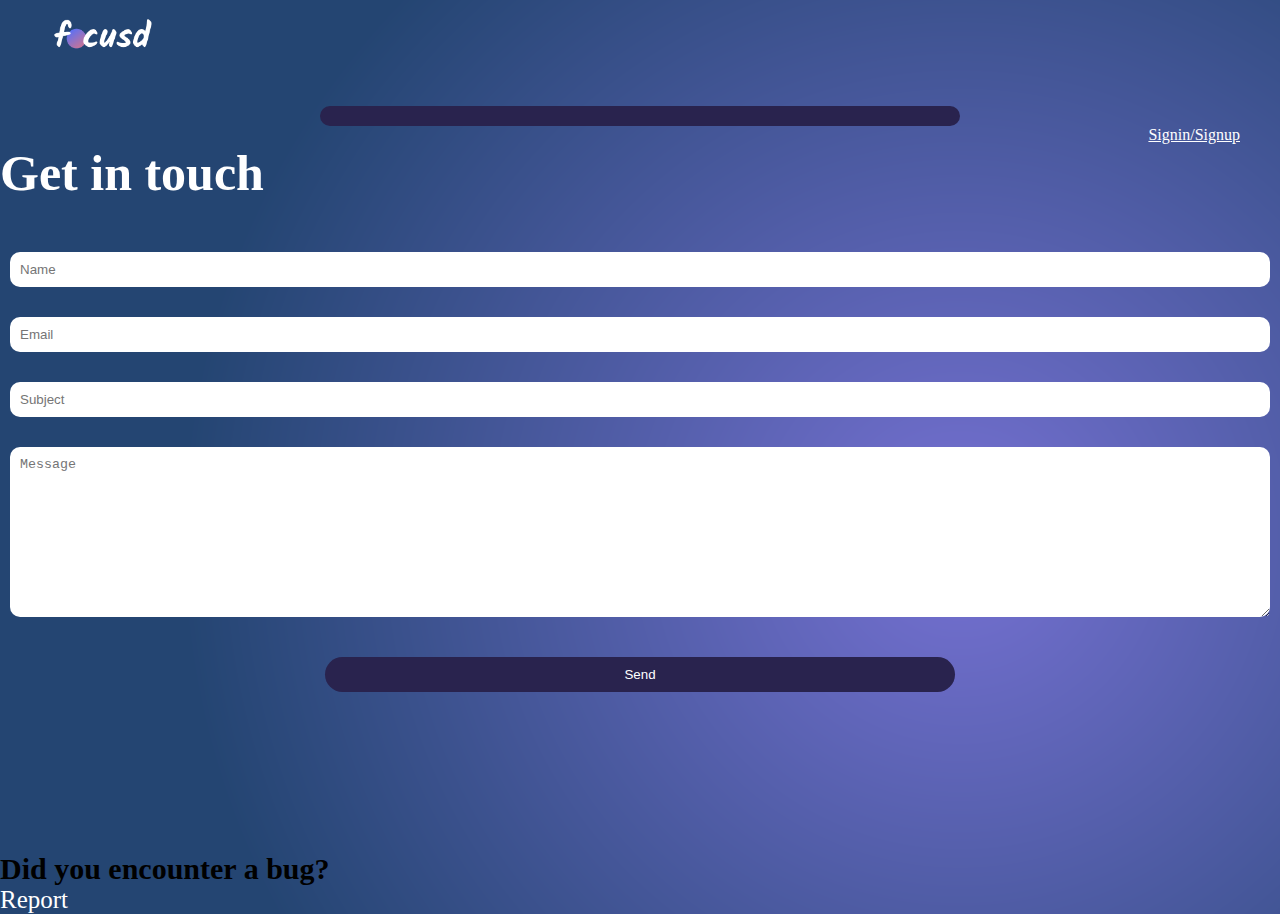
<file: MP2-manual/contact.html>
<!DOCTYPE html>
<html lang="en">
<head>
    <meta charset="UTF-8">
    <meta name="viewport" content="width=device-width, initial-scale=1.0">
    <link rel="icon" href="resources/tab.png">
    <title>Focusd</title>
    <link href="https://cdn.jsdelivr.net/npm/bootstrap@5.3.0/dist/css/bootstrap.min.css" rel="stylesheet" integrity="sha384-9ndCyUaIbzAi2FUVXJi0CjmCapSmO7SnpJef0486qhLnuZ2cdeRhO02iuK6FUUVM" crossorigin="anonymous">
    <script src="https://cdn.jsdelivr.net/npm/bootstrap@5.3.0/dist/js/bootstrap.bundle.min.js" integrity="sha384-geWF76RCwLtnZ8qwWowPQNguL3RmwHVBC9FhGdlKrxdiJJigb/j/68SIy3Te4Bkz" crossorigin="anonymous"></script>

    <style>
        *{
        margin: 0;
        padding: 0;
        box-sizing: border-box;
        /*border: 1px solid black;*/
      }
      .navimg{
        width: 30px;
        margin: 10px;
      }
      .navbar-brands{
        display: block;
        position: relative;
        width: 40%;
        left: 2%;
        height: auto;
      }
  
      .logo{
        width: 30%;
        height: auto;
      }
      form{
        padding: 10px 10px;
        display: flex;
        flex-direction: column;
        justify-content: space-around;
      }
      input , textarea{
        margin-top: 15px;
        margin-bottom: 15px;
        padding: 10px;
        font-weight: 500;
        color: black;
        border-radius: 10px;
        outline: none;
        border: none;
      }
      #bug{
        margin-top: 150px;
      }
      button{
        padding: 10px;
        border-radius: 20px;
        font-weight: 500;
        color: white;
        background-color: rgb(41, 35, 78);
        width: 50%;
        display: flex;
        position: relative;
        text-align: center;
        justify-content: center;
        left: 25%;
        margin-top: 25px;
        border: none;
      }
      h1{
        font-size: 50px;
        color: white;
        padding-bottom: 25px;
      }
      #bug a{
        color: white;
        text-decoration: none;
        font-weight: 500;
        font-size: 25px;
      }
      h3{
        font-size: 30px;
      }

      
    </style>
</head>
<body style="background-image: url('resources/background.png');">

    <nav class="navbar navbar-expand-lg" >
        <div class="container-fluid">
            <div class="navbar-brands">
              <a class="nav-link" href="about.html"><img src="resources/logo.png" class="logo"></a>
            </div>
            <button class="navbar-toggler" type="button" data-bs-toggle="collapse" data-bs-target="#navbarNavDropdown" aria-controls="navbarNavDropdown" aria-expanded="false" aria-label="Toggle navigation">
                <span class="navbar-toggler-icon"></span>
            </button>
            <div class="collapse navbar-collapse justify-content-end" id="navbarNavDropdown" style="margin-right: 40px;">
                <ul class="navbar-nav" style="display:flex; justify-content:end;">
                    <a href="SignIn.html" class="signin" style="color: white; font-weight: 400;">Signin/Signup</a>
                </ul>
            </div>
        </div>
    </nav>

    <div class="container text-center">
        <div class="row">
          <div class="col">
            <h1>Get in touch</h1>
            <form action="https://formsubmit.co/fedzkie25@gmail.com" method="POST">
                <input type="text" name="name"  class="form-control" placeholder="Name" required>
                <input type="email" name="email" class="form-control"  placeholder="Email" required>
                <input type="text" name="title" class="form-control"  placeholder="Subject" required>
                <textarea type="textarea" name="message" placeholder="Message" id="" cols="30" rows="10" required></textarea>
                <button type="submit">Send</button>
                <input type="hidden" name="_next" value="https://edmharalcones.github.io/MP2/">
            </form>
          </div>
          <div class="col" id="bug">
            <h3>Did you encounter a bug?</h3>
            <a href="report.html">Report</a>
          </div>
        </div>
      </div>

</body>
</html>
</file>
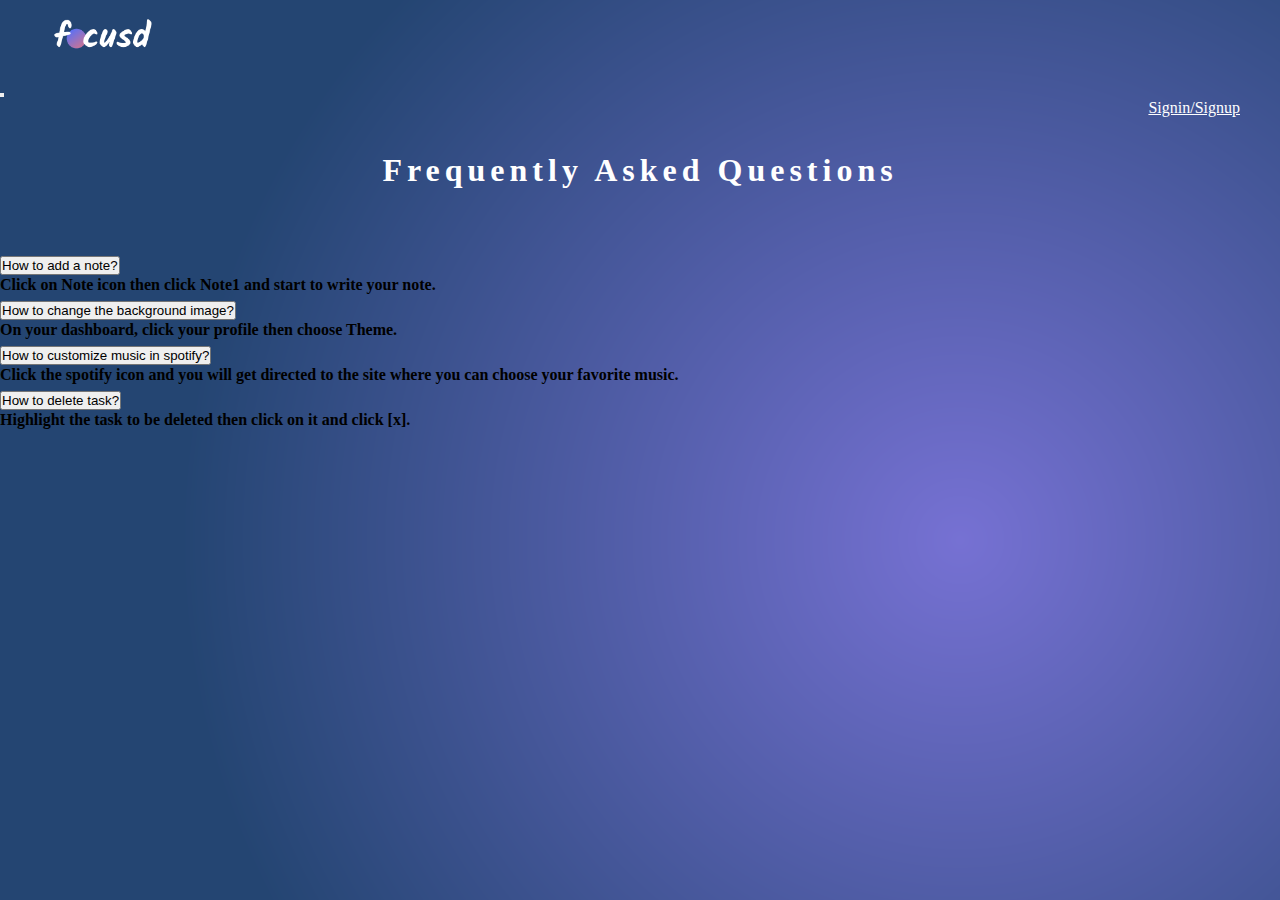
<file: MP2-manual/faq.html>
<!DOCTYPE html>
<html lang="en">
<head>
    <meta charset="UTF-8">
    <meta name="viewport" content="width=device-width, initial-scale=1.0">
    <link rel="icon" href="resources/tab.png">
    <title>Focusd</title>
    <link href="https://cdn.jsdelivr.net/npm/bootstrap@5.3.0/dist/css/bootstrap.min.css" rel="stylesheet" integrity="sha384-9ndCyUaIbzAi2FUVXJi0CjmCapSmO7SnpJef0486qhLnuZ2cdeRhO02iuK6FUUVM" crossorigin="anonymous">
    <script src="https://cdn.jsdelivr.net/npm/bootstrap@5.3.0/dist/js/bootstrap.bundle.min.js" integrity="sha384-geWF76RCwLtnZ8qwWowPQNguL3RmwHVBC9FhGdlKrxdiJJigb/j/68SIy3Te4Bkz" crossorigin="anonymous"></script>

    <style>
        *{
        margin: 0;
        padding: 0;
        box-sizing: border-box;
        /*border: 1px solid black;*/
      }
      .navimg{
        width: 30px;
        margin: 10px;
      }
      .navbar-brands{
        display: block;
        position: relative;
        width: 40%;
        left: 2%;
        height: auto;
      }
  
      .logo{
        width: 30%;
        height: auto;
      }
      header{
        text-align: center;
        margin-top: 25px;
        margin-bottom: 25px;
      }
      header h1{
        color: white;
        font-weight: 700;
        padding: 10px 0 10px 0;
        margin-bottom: 50px;
        letter-spacing: 5px;
      }
    </style>
</head>
<body style="background-image: url('resources/background.png');">

    <nav class="navbar navbar-expand-lg" >
        <div class="container-fluid">
            <div class="navbar-brands">
              <a class="nav-link" href="index.html"><img src="resources/logo.png" class="logo"></a>
            </div>
            <button class="navbar-toggler" type="button" data-bs-toggle="collapse" data-bs-target="#navbarNavDropdown" aria-controls="navbarNavDropdown" aria-expanded="false" aria-label="Toggle navigation">
                <span class="navbar-toggler-icon"></span>
            </button>
            <div class="collapse navbar-collapse justify-content-end" id="navbarNavDropdown" style="margin-right: 40px;">
                <ul class="navbar-nav" style="display:flex; justify-content:end;">
                    <a href="SignIn.html" class="signin" style="color: white; font-weight: 400;">Signin/Signup</a>
                </ul>
            </div>
        </div>
    </nav>


  <header>
    
    <h1>Frequently Asked Questions</h1>

  </header>
  <div class="container w-50">
    <div class="accordion" id="accordionExample">
      <div class="accordion-item">
        <h2 class="accordion-header">
          <button class="accordion-button" type="button" data-bs-toggle="collapse" data-bs-target="#collapseOne" aria-expanded="true" aria-controls="collapseOne">
            How to add a note?
          </button>
        </h2>
        <div id="collapseOne" class="accordion-collapse collapse show" data-bs-parent="#accordionExample">
          <div class="accordion-body">
            <strong>Click on Note icon then click Note1 and start to write your note.</strong>
          </div>
        </div>
      </div>
      <div class="accordion-item">
        <h2 class="accordion-header">
          <button class="accordion-button collapsed" type="button" data-bs-toggle="collapse" data-bs-target="#collapseTwo" aria-expanded="false" aria-controls="collapseTwo">
            How to change the background image?
          </button>
        </h2>
        <div id="collapseTwo" class="accordion-collapse collapse" data-bs-parent="#accordionExample">
          <div class="accordion-body">
            <strong>On your dashboard, click your profile then choose Theme.</strong> 
          </div>
        </div>
      </div>
      <div class="accordion-item">
        <h2 class="accordion-header">
          <button class="accordion-button collapsed" type="button" data-bs-toggle="collapse" data-bs-target="#collapseThree" aria-expanded="false" aria-controls="collapseThree">
            How to customize music in spotify?
          </button>
        </h2>
        <div id="collapseThree" class="accordion-collapse collapse" data-bs-parent="#accordionExample">
          <div class="accordion-body">
            <strong>Click the spotify icon and you will get directed to the site where you can choose your favorite music.</strong> 
          </div>
        </div>
      </div>
      <div class="accordion-item">
        <h2 class="accordion-header">
          <button class="accordion-button collapsed" type="button" data-bs-toggle="collapse" data-bs-target="#collapseFour" aria-expanded="false" aria-controls="collapseFour">
            How to delete task?
          </button>
        </h2>
        <div id="collapseFour" class="accordion-collapse collapse" data-bs-parent="#accordionExample">
          <div class="accordion-body">
            <strong>Highlight the task to be deleted then click on it and click [x].</strong>
          </div>
        </div>
      </div>
    </div>
  </div>  
</body>
</html>
</file>
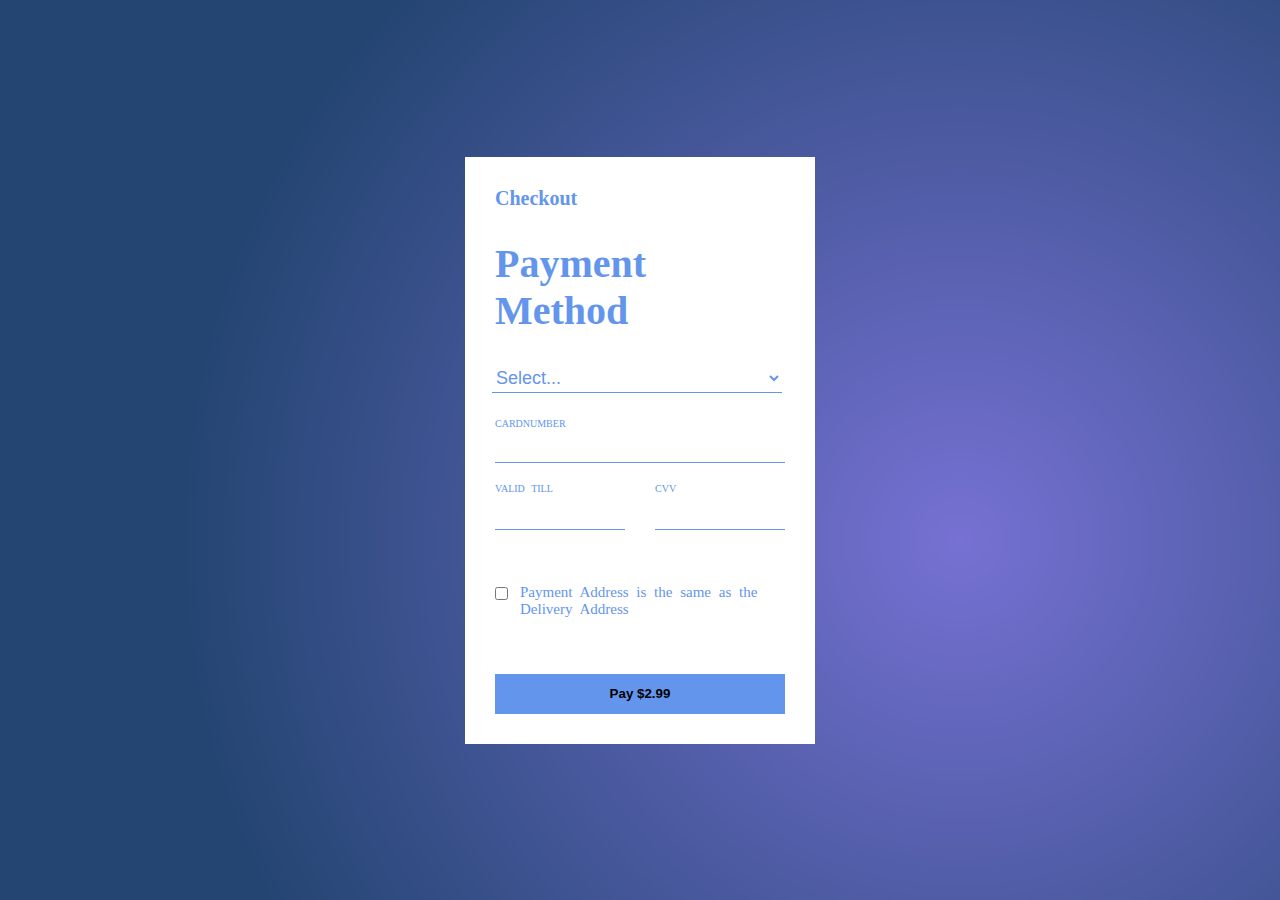
<file: MP2-manual/payment.html>
<!DOCTYPE html>
<html lang="en">
<head>
  <meta charset="UTF-8">
  <meta name="viewport" content="width=device-width, initial-scale=1.0">
  <link rel="icon" href="resources/tab.png">
  <title>Payment $2.99</title>
  <link rel="stylesheet" href="css/payment.css">
  <script src="js/payment.js"></script>
</head>
<body style="background-image: url('resources/background.png');">
    <div class="container">
        <h3>Checkout</h3>
        <h1>Payment Method</h1>
        <form action="">
            <label for="country">
                <select name="country" id="country">
                    <option value="Select">Select...</option>
                    <option value="USA">USA</option>
                    <option value="Canada">Canada</option>
                    <option value="United Kingdom">United Kingdom</option>
                </select>
            </label>
            <label for="cardno">CardNumber
                <input type="text" name="cardno" id="cardno" maxlength="19" onkeypress="cardspace()"/> 
            </label>
            <div class="float">
              <label for="validtill">Valid till
                <input type="text" name="validtill" id="validtill" maxlength="7" onkeypress="addSlashes()">
              </label>
              <label for="cvv">CVV
                <input type="text" name="cvv" id="cvv" maxlength="3">
              </label>
            </div>
              <label for="checkbox">
                <input type="checkbox" name="checkbox" id="checkbox">
                <p>Payment Address is the same as the Delivery Address</p>
              </label>
              <button>Pay $2.99</button>
              
        </form>
    </div>
</body>
</html>
</file>
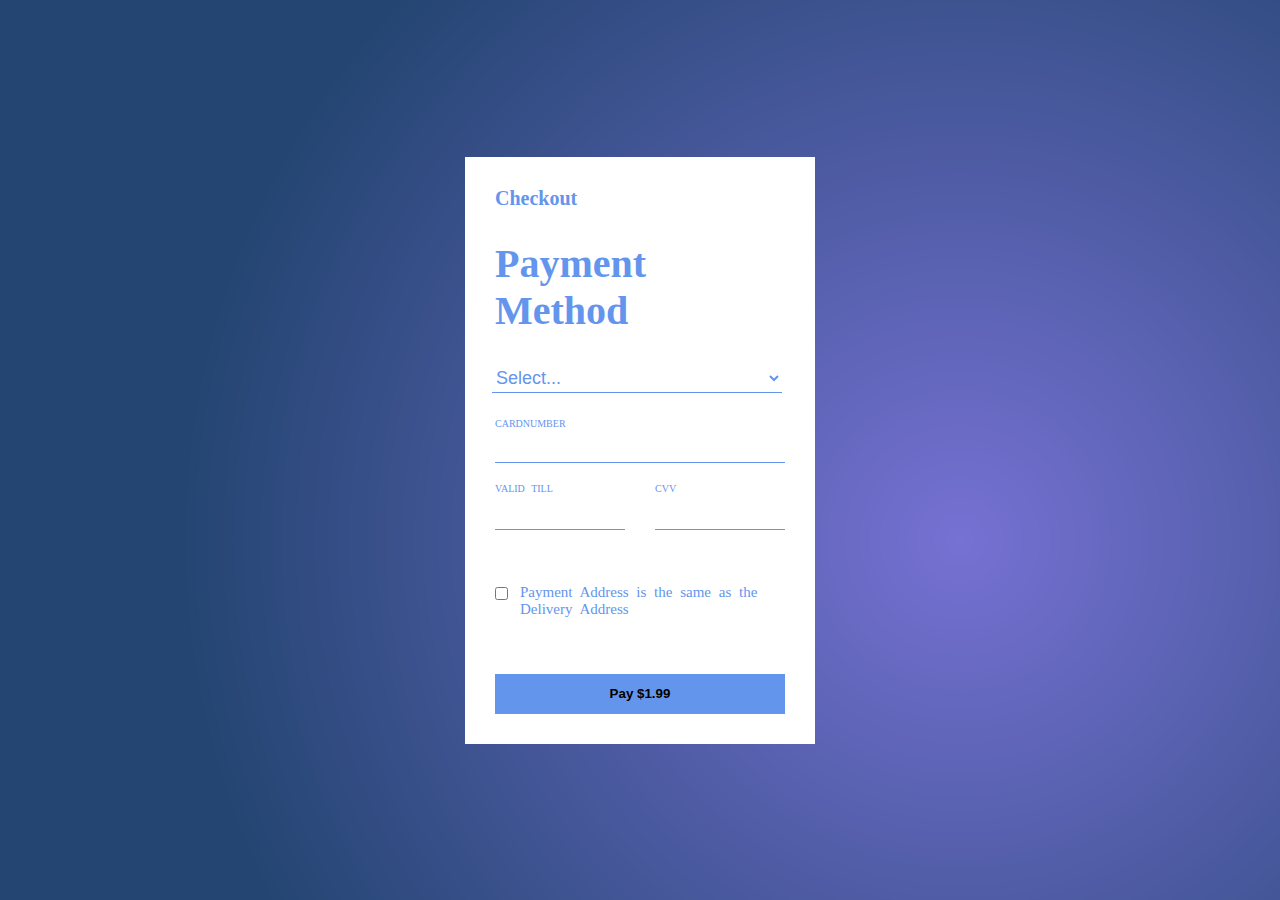
<file: MP2-manual/payment2.html>
<!DOCTYPE html>
<html lang="en">
<head>
  <meta charset="UTF-8">
  <meta name="viewport" content="width=device-width, initial-scale=1.0">
  <link rel="icon" href="resources/tab.png">
  <title>Payment $1.99</title>
  <link rel="stylesheet" href="css/payment.css">
  <script src="js/payment.js"></script>
</head>
<body style="background-image: url('resources/background.png');">
    <div class="container">
        <h3>Checkout</h3>
        <h1>Payment Method</h1>
        <form action="">
            <label for="country">
                <select name="country" id="country">
                    <option value="Select">Select...</option>
                    <option value="USA">USA</option>
                    <option value="Canada">Canada</option>
                    <option value="United Kingdom">United Kingdom</option>
                </select>
            </label>
            <label for="cardno">CardNumber
                <input type="text" name="cardno" id="cardno" maxlength="19" onkeypress="cardspace()"/> 
            </label>
            <div class="float">
              <label for="validtill">Valid till
                <input type="text" name="validtill" id="validtill" maxlength="7" onkeypress="addSlashes()">
              </label>
              <label for="cvv">CVV
                <input type="text" name="cvv" id="cvv" maxlength="3">
              </label>
            </div>
              <label for="checkbox">
                <input type="checkbox" name="checkbox" id="checkbox">
                <p>Payment Address is the same as the Delivery Address</p>
              </label>
              <button>Pay $1.99</button>
              
        </form>
    </div>
</body>
</html>
</file>
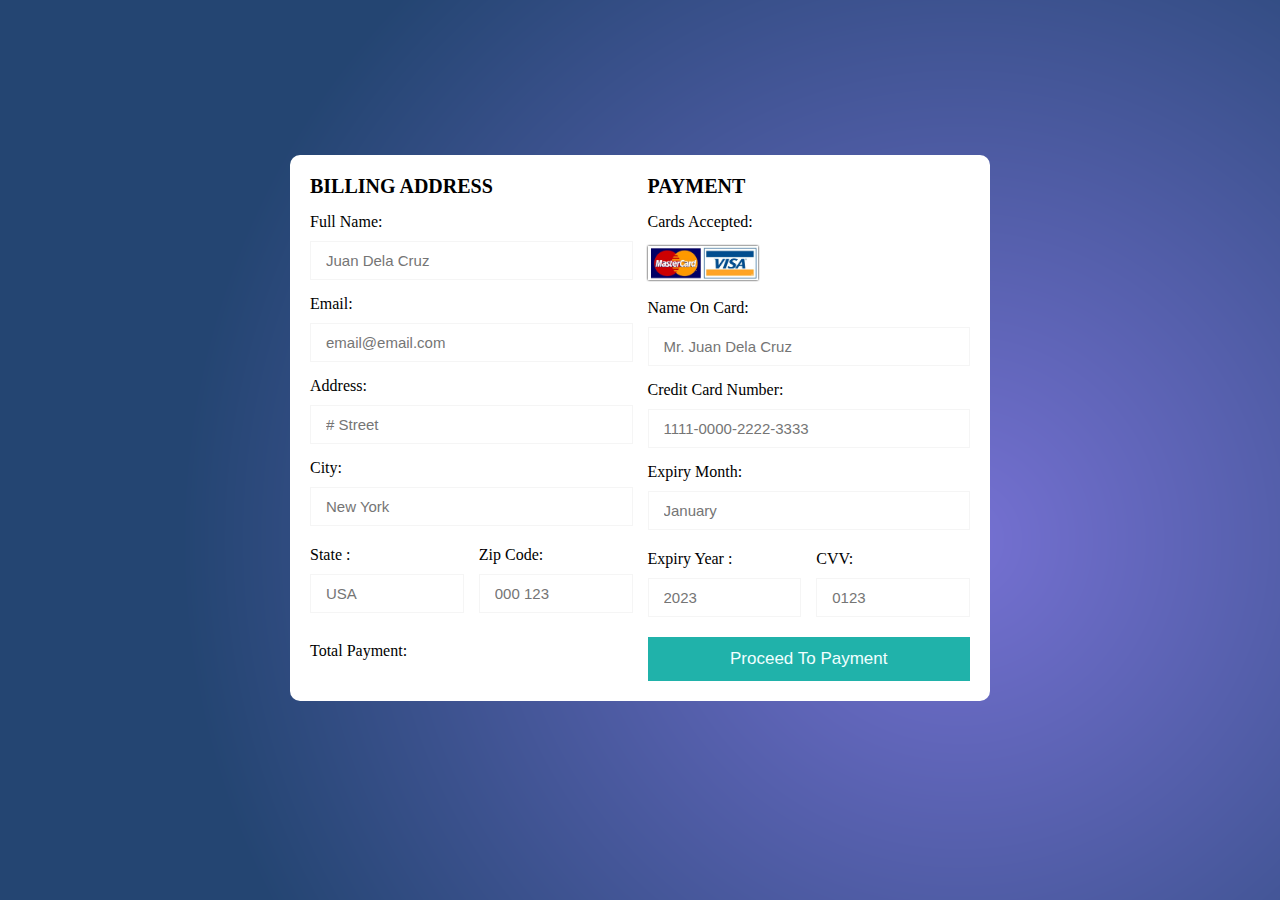
<file: MP2-manual/payment3.html>
<!DOCTYPE html>
<html lang="en">
<head>
    <meta charset="UTF-8">
    <meta name="viewport" content="width=device-width, initial-scale=1.0">
    <link rel="icon" href="resources/tab.png">
    <title>Focusd</title>

    <style>
        *{
            margin: 0; padding: 0;
            box-sizing: border-box;
            outline: none; border: none;
            text-transform: capitalize;
            transition: all .2s linear;
        }
        .container{
            display: flex;
            justify-content: center;
            align-items: center;
            padding: 25px;
            min-height: 100vh;
            background: url(resources/background.png);
            padding-bottom: 70px;
        }
        .container form{
            padding: 20px;
            width: 700px;
            background: white;
            box-shadow: 0 5px 10px rgba(0,0 0,.1);
            border-radius: 10px;
        }
        .container form .row{
            display: flex;
            flex-wrap: wrap;
            gap: 15px;
        }
        .container form .row .col{
            flex: 1 1 250px;
        }
        .container form .row .col .title{
            font-size: 20px;
            color: black;
            text-transform: uppercase;
        }
        .container form .row .col .inputBox{
            margin: 15px 0;
        }
        .container form .row .col .inputBox span{
            margin-bottom: 10px;
            display: block;
        }
        .container form .row .col .inputBox input{
            width: 100%;
            border: 1px solid whitesmoke;
            padding: 10px 15px;
            font-size: 15px;
            text-transform: none;
        }
        .container form .row .col .inputBox input:focus{
            border: 1px solid black;
        }
        .container form .row .col .flex{
            display: flex;
            gap: 15px;
        }
        .container form .row .col .flex .inputBox{
            margin-top: 5px;
        }
        .container form .row .col .inputBox img{
            height: 34px;
            margin-top: 5px;
            filter: drop-shadow(0 0 1px black);
        }
        .container form .submit-btn{
            width: 100%;
            padding: 12px;
            font-size: 17px;
            background: lightseagreen;
            color: azure;
            margin-top: 5px;
            cursor: pointer;
        }
        .container form .submit-btn:hover{
            background: green;
        }
        .Total-item{
            margin-top: 10px;
        }
        .pricee{
            text-align: end;
            font-size: 20px;
        }
    </style>
</head>
<body>
    
    <div class="container">
        <form action="" onsubmit="submit()">
            <div class="row">
                <div class="col">
                    <h3 class="title">Billing Address</h3>
                    <div class="inputBox">
                        <span>Full name:</span>
                        <input type="text" placeholder="Juan Dela Cruz" required>
                    </div>
                    <div class="inputBox">
                        <span>Email:</span>
                        <input type="text" placeholder="email@email.com" required>
                    </div>
                    <div class="inputBox">
                        <span>Address:</span>
                        <input type="text" placeholder="# Street" required>
                    </div>
                    <div class="inputBox">
                        <span>City:</span>
                        <input type="text" placeholder="New York" required>
                    </div>
                    <div class="flex">
                        <div class="inputBox">
                            <span>state :</span>
                            <input type="text" placeholder="USA" required>
                        </div>
                        <div class="inputBox">
                            <span>Zip Code:</span>
                            <input type="text" placeholder="000 123" required>
                        </div>
                    </div>
                </div>
                <div class="col">
                    <h3 class="title">Payment</h3>

                    <div class="inputBox">
                        <span>Cards Accepted:</span>
                        <img src="resources/card/card.JPG" alt="">
                    </div>
                    <div class="inputBox">
                        <span>Name on Card:</span>
                        <input type="text" placeholder="Mr. Juan Dela Cruz" id="fullName" required>
                    </div>
                    <div class="inputBox">
                        <span>Credit Card Number:</span>
                        <input type="text" min="0" maxlength="16" placeholder="1111-0000-2222-3333" id="cardNumber" required>
                    </div>
                    <div class="inputBox">
                        <span>Expiry Month:</span>
                        <input type="text" placeholder="January" id="expiryMonth" required>
                    </div>
                    <div class="flex">
                        <div class="inputBox">
                            <span>Expiry Year :</span>
                            <input type="text" maxlength="4" placeholder="2023" id="expiryYear" required>
                        </div>
                        <div class="inputBox">
                            <span>CVV:</span>
                            <input type="text" maxlength="4" placeholder="0123" id="cardCVV" required>
                        </div>
                    </div>
                </div>
            </div>
            <div class="row">
                <div class="col">
                    <div class="Total-item">
                        <span>Total Payment:</span>
                        <p id="pricee" class="pricee">$0</p>
                    </div>
                </div>
                <div class="col">
                    <input type="button" onclick="location.href = 'index.html'" value="Proceed to Payment" class="submit-btn" id="submit-Btn" disabled>
                </div>
            </div>
        </form>
    </div>

    <script>

        // Retrieve the value from localStorage
        var valueReceived = localStorage.getItem('dataToSend');

        // Display the value in the second page
        var dataDisplay = document.getElementById('pricee');
        dataDisplay.textContent = valueReceived;

        // Clear the value from localStorage (optional)
        localStorage.removeItem('dataToSend');

        const inputs = document.querySelectorAll('input');
        const submit = document.querySelector('#submit-Btn');


        inputs.forEach(input => {
        input.addEventListener('input', function(){
            let isAllFilled = true;
            inputs.forEach(input => {
            if (!input.value) {
                isAllFilled = false;
            }
            });
            submit.disabled = !isAllFilled;
        });
        });

        const submitBtn = document.querySelector('.submit-btn');
        submitBtn.addEventListener('click', function(){
        alert("Payment Successful, Thank you!")
        });
    </script>
</body>
</html>
</file>
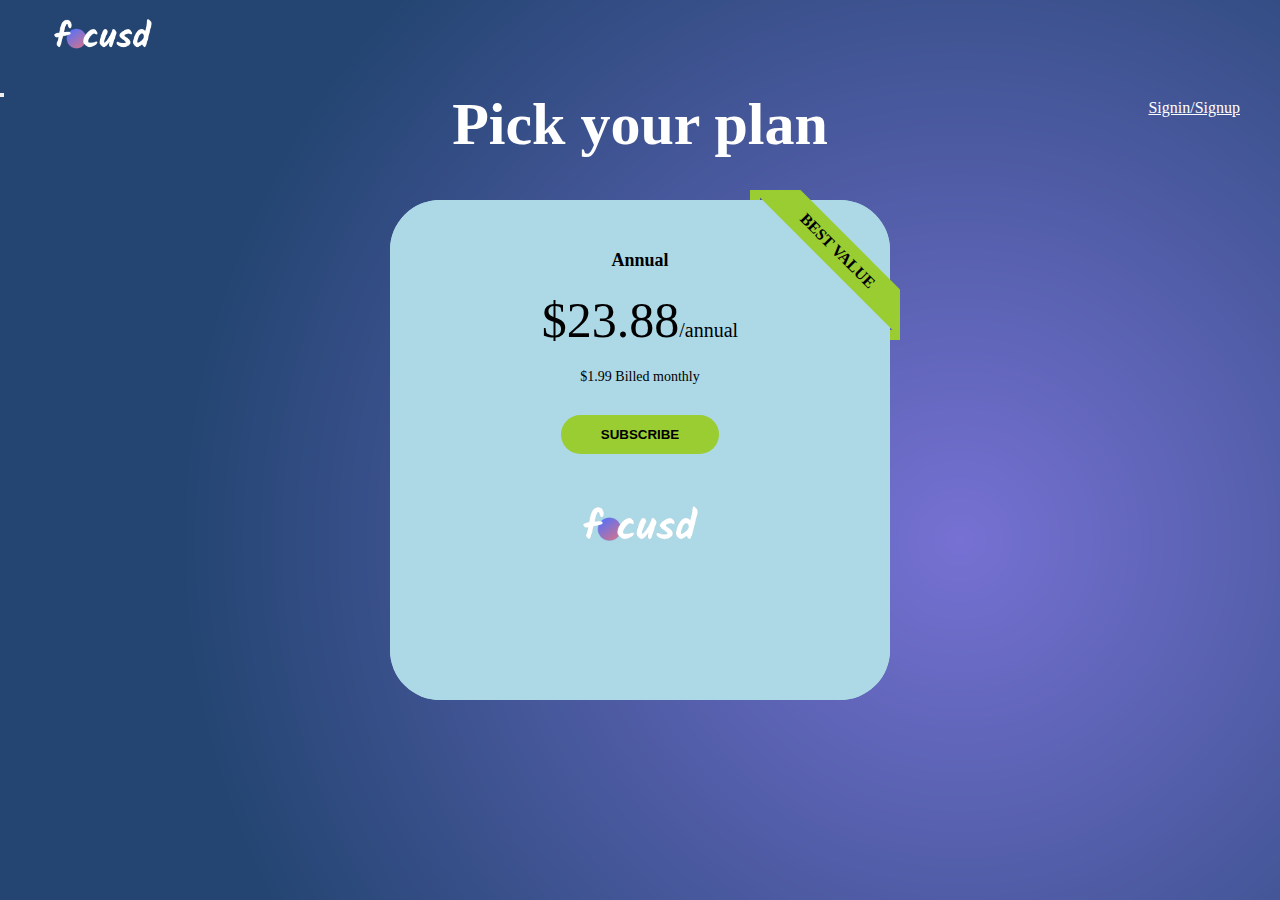
<file: MP2-manual/pricing.html>
<!DOCTYPE html>
<html lang="en">
<head>
    <meta charset="UTF-8">
    <meta name="viewport" content="width=device-width, initial-scale=1.0">
    <link rel="icon" href="resources/tab.png">
    <title>Focusd</title>
    <link href="https://cdn.jsdelivr.net/npm/bootstrap@5.3.0/dist/css/bootstrap.min.css" rel="stylesheet" integrity="sha384-9ndCyUaIbzAi2FUVXJi0CjmCapSmO7SnpJef0486qhLnuZ2cdeRhO02iuK6FUUVM" crossorigin="anonymous">
    <script src="https://cdn.jsdelivr.net/npm/bootstrap@5.3.0/dist/js/bootstrap.bundle.min.js" integrity="sha384-geWF76RCwLtnZ8qwWowPQNguL3RmwHVBC9FhGdlKrxdiJJigb/j/68SIy3Te4Bkz" crossorigin="anonymous"></script>
    
    <style>
        *{
        margin: 0;
        padding: 0;
        box-sizing: border-box;
      }
      .navimg{
        width: 30px;
        margin: 10px;
      }
      .navbar-brands{
        display: block;
        position: relative;
        width: 40%;
        left: 2%;
        height: auto;
      }
  
      .logo{
        width: 30%;
        height: auto;
      }
      .container{
        display: flex;
        justify-content:space-around;
        align-items: center;
        position: absolute;
        padding: 20px;
        right: 0;
        left: 0;
        top: 0;
        bottom: 0;
      }
      .card{
        width: 40%;
        height: 60vh;
        background: none;
        align-items: center;
        text-align: center;
        border-radius: 20px;
        overflow: hidden;
        border: none;
        object-fit: contain;
      }
      .box{
            width: 500px;
            min-height: 500px;
            padding: 50px;
            background: lightblue;
            text-align: center;
            border-radius: 50px;
            position: absolute;
            top: 50%;
            left: 50%;
            transform: translate(-50%, -50%);
        }    
        .box1{
            width: 500px;
            min-height: 500px;
            padding: 50px;
            background: lightblue;
            text-align: center;
            border-radius: 50px;
            position: absolute;
            top: 50%;
            left: 50%;
            transform: translate(-50%, -50%);
        }
        .box h2{
            font-size: 18px;
            margin-bottom: 20px;
        }
        .box1 h2{
            font-size: 18px;
            margin-bottom: 20px;
        }
        .box h1{
            font-size: 50px;
            margin-bottom: 20px;
            font-weight: 500;
        }
        .box1 h1{
            font-size: 50px;
            margin-bottom: 20px;
            font-weight: 500;
        }
        .box h1 span{
            font-size: 20px;
            color: black;
        }
        .box1 h1 span{
            font-size: 20px;
            color: black;
        }
        .box b{
            font-weight: 600;
            margin-bottom: 20px;
            display: block;
        }
        .box p{
            font-size: 14px;
            margin-bottom: 20px;
        }
        .box1 p{
            font-size: 14px;
            margin-bottom: 20px;
        }
        .box button{
            display: block;
            margin: 30px auto;
            border: 0;
            outline: 0;
            padding: 12px 40px;
            border-radius: 30px;
            background-color: yellowgreen;
            cursor: pointer;
            font-weight: 600;
        }
        .box1 button{
            display: block;
            margin: 30px auto;
            border: 0;
            outline: 0;
            padding: 12px 40px;
            border-radius: 30px;
            background-color: yellowgreen;
            cursor: pointer;
            font-weight: 600;
        }
        .box img{
            width: 180px;
        }
        .box1 img{
            width: 180px;
        }
        .ribbon-wrap{
            width: 150px;
            height: 150px;
            overflow: hidden;
            position: absolute;
            top: -10px;
            right: -10px;
        }
        .ribbon-wrap1{
            width: 150px;
            height: 150px;
            overflow: hidden;
            position: absolute;
            top: -10px;
            right: -10px;
        }
        .ribbon-wrap::before, .ribbon-wrap::after{
            content: '';
            width: 10px;
            height: 10px;
            position: absolute;
            background: yellowgreen;
            z-index: -1;
        }.ribbon-wrap1::before, .ribbon-wrap1::after{
            content: '';
            width: 10px;
            height: 10px;
            position: absolute;
            background: yellowgreen;
            z-index: -1;
        }
        .ribbon-wrap::before{
            top: 0;
            left: 0;
        }
        .ribbon-wrap1::before{
            top: 0;
            left: 0;
        }
        .ribbon-wrap::after{
            bottom: 0;
            right: 0;
        }
        .ribbon-wrap1::after{
            bottom: 0;
            right: 0;
        }
        .ribbon{
            width: 225px;
            text-align: center;
            padding: 8px 0;
            background: yellowgreen;
            position: absolute;
            transform: rotate(45deg);
            left: -17%;
            top: 29%;
            font-weight: 600;
        }
        .ribbon1{
            width: 225px;
            text-align: center;
            padding: 8px 0;
            background: yellowgreen;
            position: absolute;
            transform: rotate(45deg);
            left: -17%;
            top: 29%;
            font-weight: 600;
        }
        .head{
          align-items: center;
          justify-content: center;
          display: flex;
          margin-bottom: 20px;
          position: absolute;
          top:10%;
          overflow: hidden;
          z-index: 1;
          object-fit: contain;
        }
        .head h1{
          font-size: 60px;
          color: white;
          padding-bottom: 10px;
          margin-bottom: 20px;
        }
    </style>

</head>
<body style="background-image: url('resources/background.png');">

    
    <nav class="navbar navbar-expand-lg" >
        <div class="container-fluid">
            <div class="navbar-brands">
              <a class="nav-link" href="index.html"><img src="resources/logo.png" class="logo"></a>
            </div>
            <button class="navbar-toggler" type="button" data-bs-toggle="collapse" data-bs-target="#navbarNavDropdown" aria-controls="navbarNavDropdown" aria-expanded="false" aria-label="Toggle navigation">
                <span class="navbar-toggler-icon"></span>
            </button>
            <div class="collapse navbar-collapse justify-content-end" id="navbarNavDropdown" style="margin-right: 40px;">
                <ul class="navbar-nav" style="display:flex; justify-content:end;">
                    <a href="SignIn.html" class="signin" style="color: white; font-weight: 400;">Signin/Signup</a>
                </ul>
            </div>
        </div>
    </nav>

<!---    <section class="container-">
      <h1>Pick your plan</h1>
    </section> -->

    <div class="container">
        <div class="head container-">
            <h1>Pick your plan</h1>
        </div>
        <div class="card">
          <div class="hero">
            <div class="box">
                <h2>Monthly</h2>
                <h1 id="opt1">$2.99<span>/month</span></h1>
                <b></b>
                <p>Billed monthly</p>
                <button onclick="location.href='payment3.html'" id="opt1-Btn">SUBSCRIBE</button>
                <img src="resources/logo.png" alt="">
            </div>
          </div>
        </div>
        <div class="card">
          <div class="hero1">
            <div class="box1">
                <h2>Annual</h2>
                <h1>$23.88<span>/annual</span></h1>
                <b></b>
                <p>$1.99 Billed monthly</p>
                <button id="opt2-Btn" onclick="location.href='payment3.html'">SUBSCRIBE</button>
                <img src="resources/logo.png" alt="">
    
                <div class="ribbon-wrap1">
                    <div class="ribbon1">BEST VALUE</div>
                </div>
            </div>
          </div>
        </div>
    </div>
<script>

  // Get the button elements
  var button1 = document.getElementById('opt1-Btn');
  var button2 = document.getElementById('opt2-Btn');

  // Add click event listeners to the buttons
  button1.addEventListener('click', function() {
    // Get the value to be sent for Button 1
    var valueToSend = "$2.99";

    // Store the value in localStorage
    localStorage.setItem('dataToSend', valueToSend);

    // Redirect to the second page
    window.location.href = "payment3.html";
  });

  button2.addEventListener('click', function() {
    // Get the value to be sent for Button 2
    var valueToSend = "$23.88";

    // Store the value in localStorage
    localStorage.setItem('dataToSend', valueToSend);

    // Redirect to the second page
    window.location.href = "payment3.html";
  });

</script>
</body>
</html>
</file>
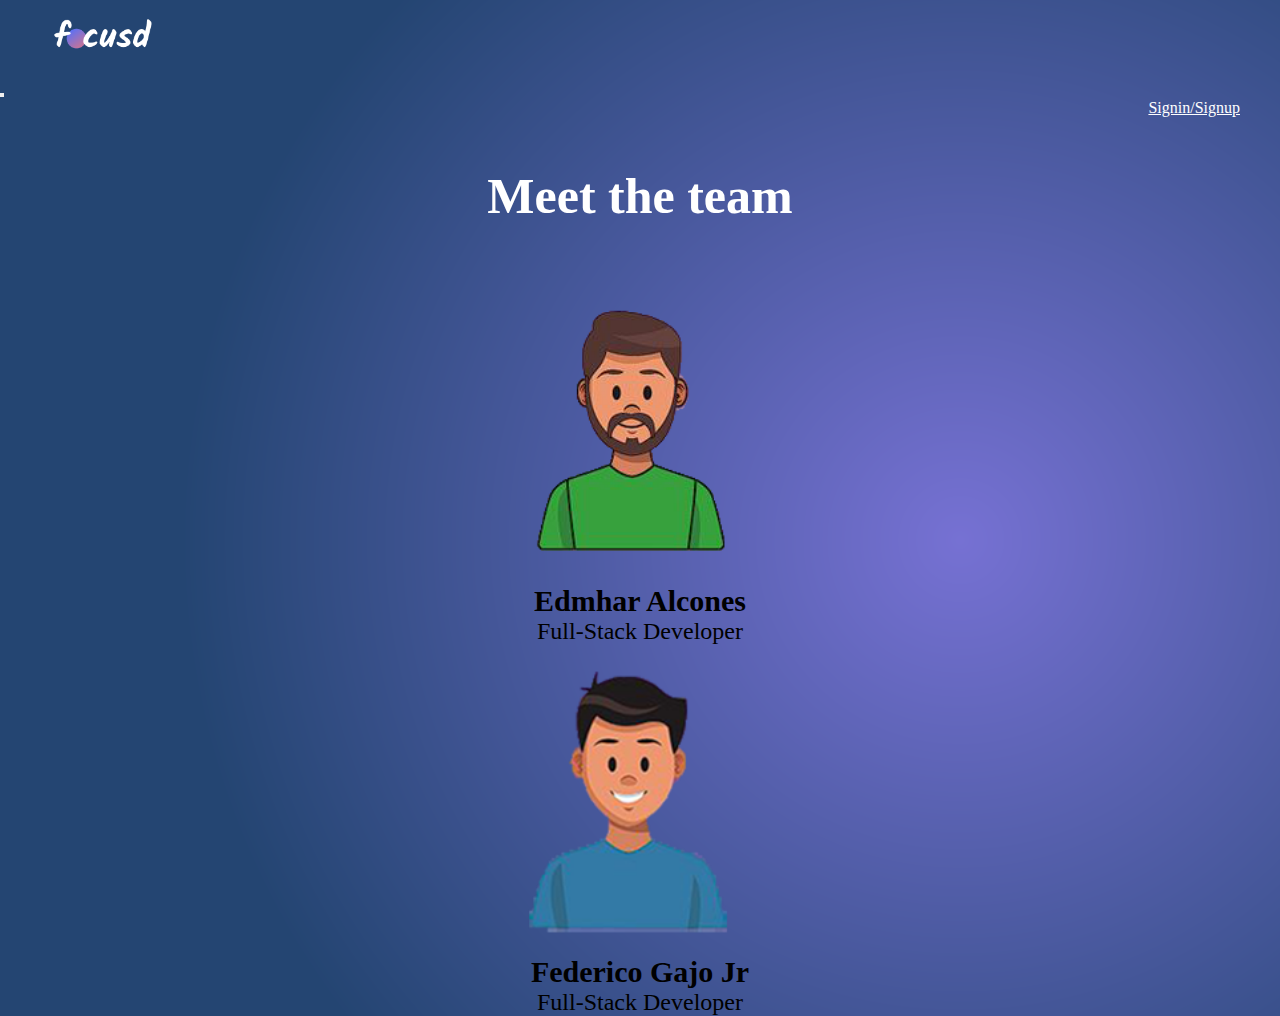
<file: MP2-manual/team.html>
<!DOCTYPE html>
<html lang="en">
<head>
    <meta charset="UTF-8">
    <meta name="viewport" content="width=device-width, initial-scale=1.0">
    <link rel="icon" href="resources/tab.png">
    <title>Focusd</title>
    <link href="https://cdn.jsdelivr.net/npm/bootstrap@5.3.0/dist/css/bootstrap.min.css" rel="stylesheet" integrity="sha384-9ndCyUaIbzAi2FUVXJi0CjmCapSmO7SnpJef0486qhLnuZ2cdeRhO02iuK6FUUVM" crossorigin="anonymous">
    <script src="https://cdn.jsdelivr.net/npm/bootstrap@5.3.0/dist/js/bootstrap.bundle.min.js" integrity="sha384-geWF76RCwLtnZ8qwWowPQNguL3RmwHVBC9FhGdlKrxdiJJigb/j/68SIy3Te4Bkz" crossorigin="anonymous"></script>

    <style>
        *{
        margin: 0;
        padding: 0;
        box-sizing: border-box;
      }
      .navimg{
        width: 30px;
        margin: 10px;
      }
      .navbar-brands{
        display: block;
        position: relative;
        width: 40%;
        left: 2%;
        height: auto;
      }
  
      .logo{
        width: 30%;
        height: auto;
      }
      .container{
        text-align: center;
        align-items: center;
        justify-content: center;
        display: flex;
        flex-direction: column;

      }.card{
        background: transparent;
        align-items: center;
      }
      .card img{
        width: 400px;
      }
      h1{
        margin-bottom: 50px;
        margin-top: 50px;
        font-size: 50px;
        color: white;
        font-weight: 700;
      }
      .card-title{
        font-size: 30px;
        font-weight: 800;
      }
      .card-text{
        font-size: 24px;
      }
    </style>
</head>
<body style="background-image: url('resources/background.png');">

    <nav class="navbar navbar-expand-lg" >
        <div class="container-fluid">
            <div class="navbar-brands">
              <a class="nav-link" href="index.html"><img src="resources/logo.png" class="logo"></a>
            </div>
            <button class="navbar-toggler" type="button" data-bs-toggle="collapse" data-bs-target="#navbarNavDropdown" aria-controls="navbarNavDropdown" aria-expanded="false" aria-label="Toggle navigation">
                <span class="navbar-toggler-icon"></span>
            </button>
            <div class="collapse navbar-collapse justify-content-end" id="navbarNavDropdown" style="margin-right: 40px;">
                <ul class="navbar-nav" style="display:flex; justify-content:end;">
                    <a href="SignIn.html" class="signin" style="color: white; font-weight: 400;">Signin/Signup</a>
                </ul>
            </div>
        </div>
    </nav>


    <div class="container">
        <h1>Meet the team</h1>
        <div class="row row-cols-lg-2 row-cols-md-2 g-5 d-flex">
            <div class="col">
            <div class="card w-85">
                <img src="resources/footer/about/ed.png" class="card-img-top" alt="...">
                <div class="card-body">
                <h5 class="card-title">Edmhar Alcones</h5>
                <p class="card-text">Full-Stack Developer</p>
                </div>
            </div>
            </div>
            <div class="col">
            <div class="card w-85">
                <img src="resources/footer/about/fedz.png" class="card-img-top" alt="...">
                <div class="card-body">
                <h5 class="card-title">Federico Gajo Jr</h5>
                <p class="card-text">Full-Stack Developer</p>
                </div>
            </div>
            </div>
        </div>
    </div>
</body>
</html>
</file>
<file: MP2-manual/css/payment.css>
*{
    margin: 0;
    padding: 0;
    box-sizing: border-box;
}
body{
    display: flex;
    align-items: center;
    justify-content: center;
    min-height: 100vh;
}
.container{
    width: 350px;
    background: white;
    padding: 30px;
    position: relative;
}
h3{
    font-size: 20px;
    color: cornflowerblue;
}
h1{
    padding: 30px 0;
    font-size: 40px;
    color: cornflowerblue;
}
form label{
    color: cornflowerblue;
    text-transform: uppercase;
    position: relative;
    font-size: 10px;
    word-spacing: 4px;
}
form select{
    width: 100%;
    outline: none;
    border: none;
    border-bottom: 1px solid cornflowerblue;
    text-transform: capitalize;
    padding-top: 3px;
    color: cornflowerblue;
    padding-bottom: 3px;
    font-size: 18px;
    margin-left: -3px;
    margin-bottom: 20px;
    background-color: transparent;
}
form #cardno{
    width: 100%;
    outline: none;
    border: none;
    border-bottom: 1px solid cornflowerblue;
    padding-top: 5px;
    margin-bottom: 20px;
    padding-right: 30px;
    color: cornflowerblue;
    font-size: 18px;
    background-color: transparent;
    padding-bottom: 5px;
}
.float{
    display: flex;
}
#validtill, #cvv{
    border: none;
    border-bottom: 1px solid cornflowerblue;
    outline: none;
    width: 130px;
    padding-top: 14px;
    margin-bottom: 56px;
    color: cornflowerblue;
    background-color: transparent;
    font-size: 18px;
}
p{
    margin: -20px 0px 56px 25px;
    font-size: 15px;
    text-transform: none;
}
button{
    border: none;
    outline: none;
    text-align: center;
    width: 100%;
    height: 40px;
    background: cornflowerblue;
    padding: 10px;
    color: black;
    font-weight: bold;
}
</file>
